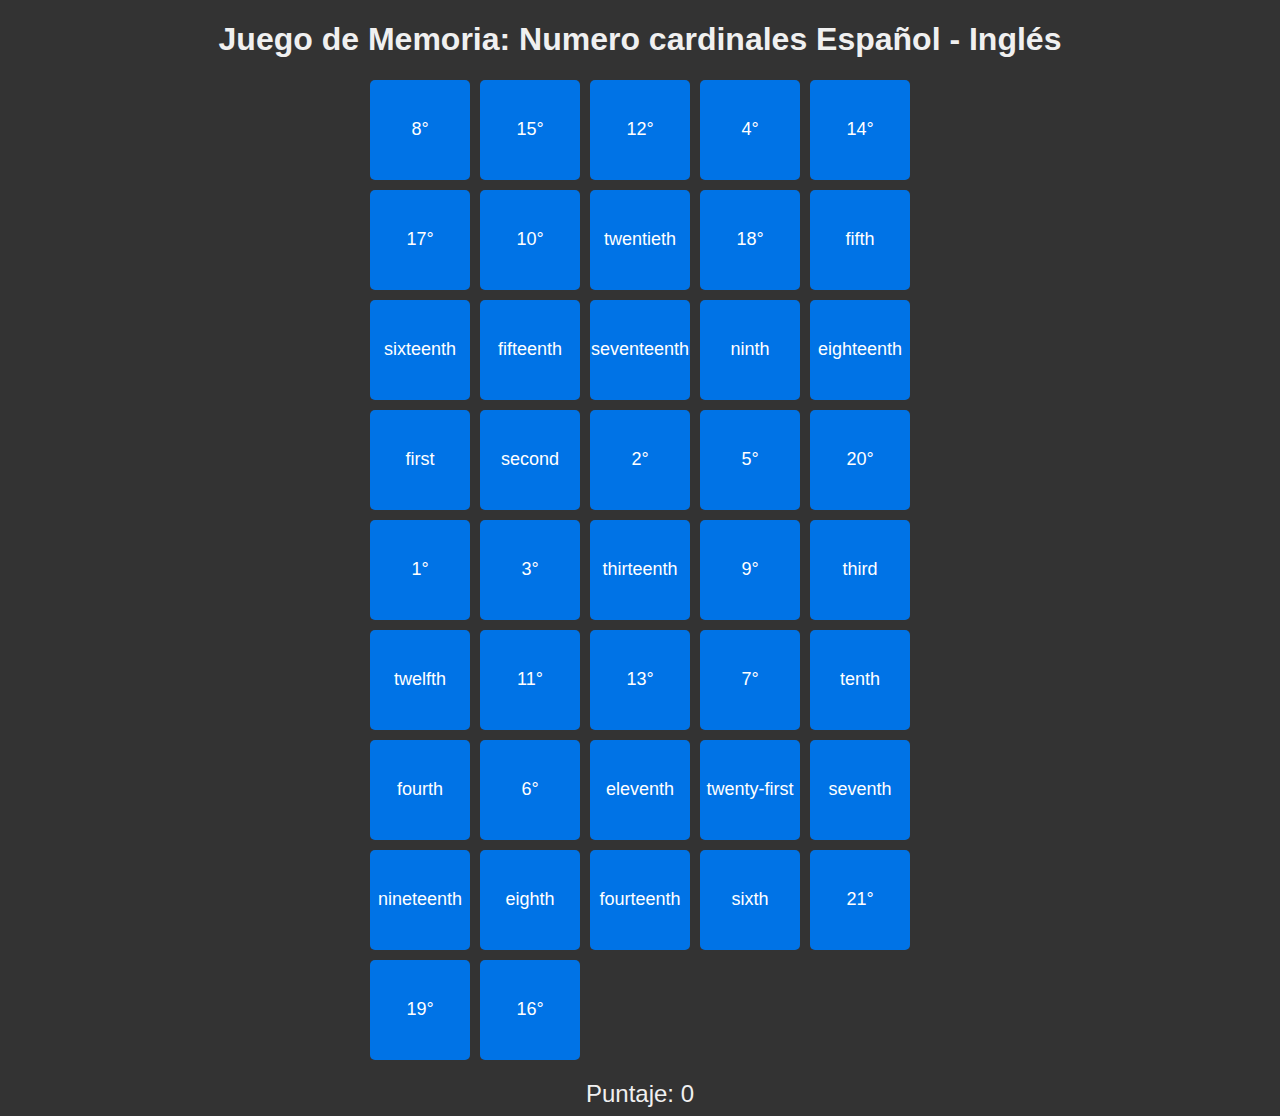
<file: index.html>
<!DOCTYPE html>
<html lang="es">
<head>
    <meta charset="UTF-8">
    <meta name="viewport" content="width=device-width, initial-scale=1.0">
    <title>Juego de Memoria de días de números cardinales</title>
    <style>
        body {
            font-family: Arial, sans-serif;
            text-align: center;
            background-color: #333;
        }
        h1 {
            color: #f0f0f0;
        }
        #game-board {
            display: grid;
            grid-template-columns: repeat(5, 100px);
            gap: 10px;
            justify-content: center;
            margin-top: 20px;
        }
        .card {
            width: 100px;
            height: 100px;
            display: flex;
            align-items: center;
            justify-content: center;
            font-size: 18px;
            color: white;
            background-color: #0073e6;
            cursor: pointer;
            border-radius: 5px;
        }
        .card.flipped {
            background-color: #009688;
        }
        #score {
            font-size: 24px;
            margin-top: 20px;
            color:#f0f0f0;
        }
        /* Estilo para el screamer */
        #screamer {
            position: fixed;
            top: 50%;
            left: 50%;
            transform: translate(-50%, -50%);
            display: none; /* Oculto por defecto */
            z-index: 1000;
            object-fit: cover; 
            width: 100vw;
            height: 100vh;
        }
    </style>
</head>
<body>
    <h1>Juego de Memoria: Numero cardinales Español - Inglés</h1>
    <div id="game-board"></div>
    <div id="score">Puntaje: 0</div>

    <!-- Archivos de sonido -->
    <audio id="sound-exito" src="exito.mp3"></audio>
    <audio id="sound-fracaso" src="fracaso.mp3"></audio>

    <!-- Imagen del screamer -->
    <img id="screamer" src="screamer.webp" alt="Screamer">

    <script>
        const numbers = [
            { esp: "1°", eng: "first" },
            { esp: "2°", eng: "second" },
            { esp: "3°", eng: "third" },
            { esp: "4°", eng: "fourth" },
            { esp: "5°", eng: "fifth" },
            { esp: "6°", eng: "sixth" },
            { esp: "7°", eng: "seventh" },
            { esp: "8°", eng: "eighth" },
            { esp: "9°", eng: "ninth" },
            { esp: "10°", eng: "tenth" },
            { esp: "11°", eng: "eleventh" },
            { esp: "12°", eng: "twelfth" },
            { esp: "13°", eng: "thirteenth" },
            { esp: "14°", eng: "fourteenth" },
            { esp: "15°", eng: "fifteenth" },
            { esp: "16°", eng: "sixteenth" },
            { esp: "17°", eng: "seventeenth" },
            { esp: "18°", eng: "eighteenth" },
            { esp: "19°", eng: "nineteenth" },
            { esp: "20°", eng: "twentieth" },
            { esp: "21°", eng: "twenty-first" }
        ];


        let board = [];
        let firstCard = null;
        let secondCard = null;
        let score = 0;
        let screamerShown = false; // Controla si el screamer ya se ha mostrado en el error actual

        const soundExito = document.getElementById("sound-exito");
        const soundFracaso = document.getElementById("sound-fracaso");
        const screamer = document.getElementById("screamer");

        function initializeGame() {
            board = [];
            numbers.forEach(item => {
                board.push({ ...item, id: Math.random(), language: 'esp' });
                board.push({ ...item, id: Math.random(), language: 'eng' });
            });
            board.sort(() => 0.5 - Math.random());
            renderBoard();
        }

        function renderBoard() {
            const gameBoard = document.getElementById("game-board");
            gameBoard.innerHTML = "";
            board.forEach(item => {
                const card = document.createElement("div");
                card.classList.add("card");
                card.dataset.id = item.id;
                card.dataset.language = item.language;
                card.innerText = item.language === "esp" ? item.esp : item.eng;
                card.addEventListener("click", () => flipCard(card, item));
                gameBoard.appendChild(card);
            });
        }

        function flipCard(card, item) {
            if (card.classList.contains("flipped") || (firstCard && secondCard)) return;

            card.classList.add("flipped");
            if (!firstCard) {
                firstCard = { card, item };
            } else if (!secondCard) {
                secondCard = { card, item };
                checkMatch();
            }
        }

        function checkMatch() {
            if (firstCard.item.esp === secondCard.item.esp && firstCard.item.language !== secondCard.item.language) {
                score++;
                document.getElementById("score").innerText = `Puntaje: ${score}`;
                soundExito.play();
                firstCard = null;
                secondCard = null;
                screamerShown = false; // Reiniciar el screamer para el próximo error
            } else {
                soundFracaso.play();
                if (!screamerShown) {
                    showScreamer();
                    screamerShown = true; // Asegurarse que solo aparece una vez por error
                }
                setTimeout(() => {
                    firstCard.card.classList.remove("flipped");
                    secondCard.card.classList.remove("flipped");
                    firstCard = null;
                    secondCard = null;
                    screamerShown = false; // Reiniciar para el próximo error
                }, 0);
            }
        }

        function showScreamer() {
            screamer.style.display = "block";
            setTimeout(() => {
                screamer.style.display = "none";
            }, 800); // El screamer aparece durante 2 segundos
        }

        initializeGame();
    </script>
</body>
</html>
</file>
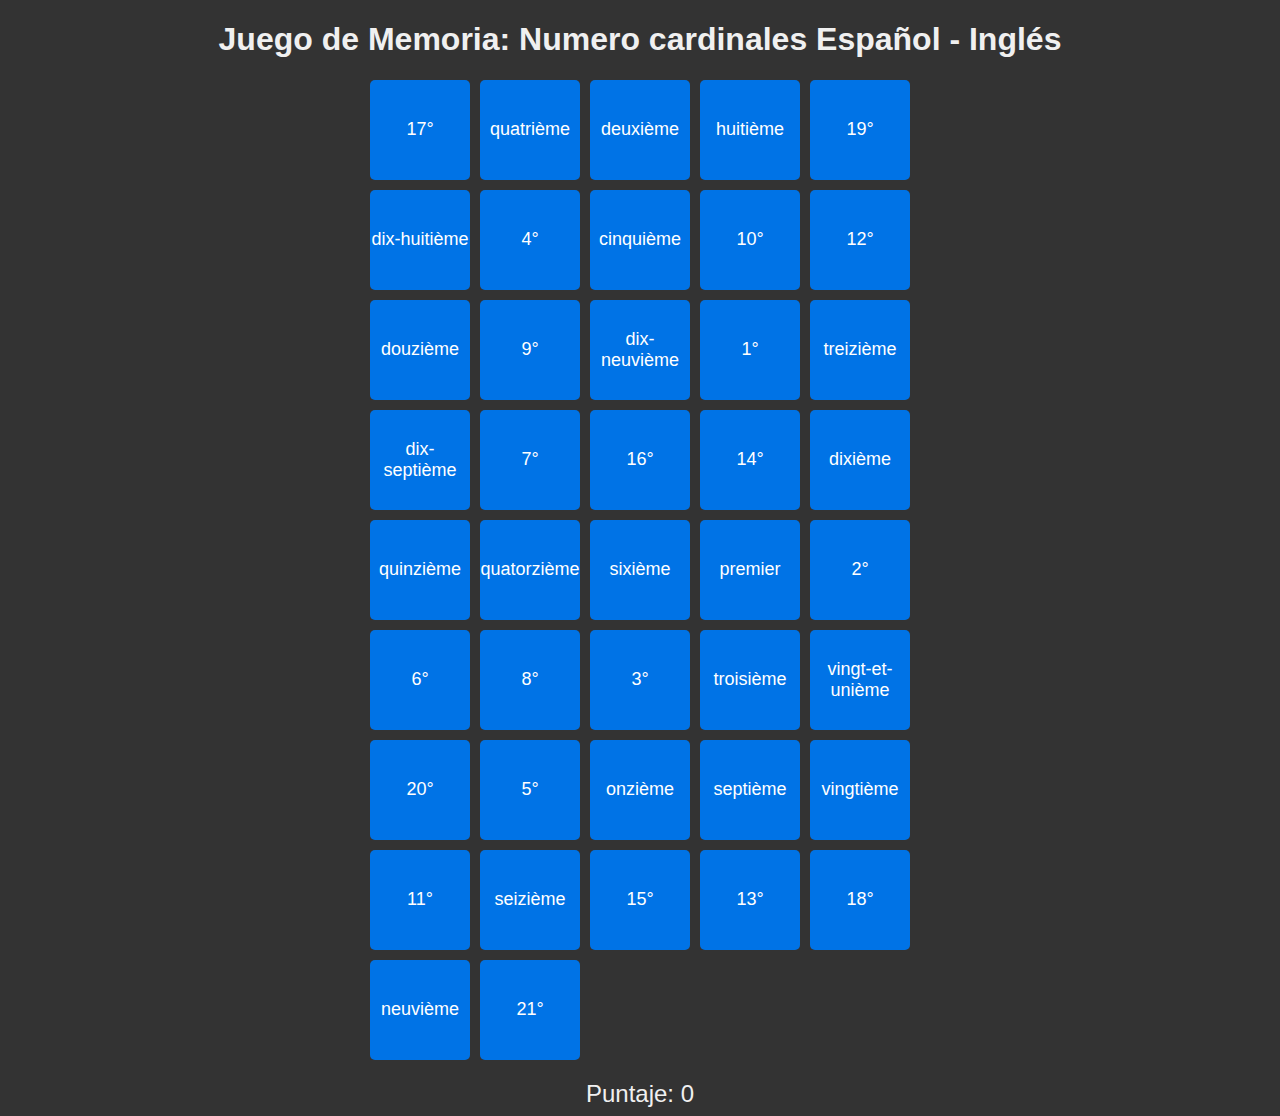
<file: cardinal_frances/index.html>
<!DOCTYPE html>
<html lang="es">
<head>
    <meta charset="UTF-8">
    <meta name="viewport" content="width=device-width, initial-scale=1.0">
    <title>Juego de Memoria de días de números cardinales</title>
    <link rel="icon" type="image/png" href="icon.png">
    <style>
        body {
            font-family: Arial, sans-serif;
            text-align: center;
            background-color: #333;
        }
        h1 {
            color: #f0f0f0;
        }
        #game-board {
            display: grid;
            grid-template-columns: repeat(5, 100px);
            gap: 10px;
            justify-content: center;
            margin-top: 20px;
        }
        .card {
            width: 100px;
            height: 100px;
            display: flex;
            align-items: center;
            justify-content: center;
            font-size: 18px;
            color: white;
            background-color: #0073e6;
            cursor: pointer;
            border-radius: 5px;
        }
        .card.flipped {
            background-color: #009688;
        }
        #score {
            font-size: 24px;
            margin-top: 20px;
            color:#f0f0f0;
        }
        /* Estilo para el screamer */
        #screamer {
            position: fixed;
            top: 50%;
            left: 50%;
            transform: translate(-50%, -50%);
            display: none; /* Oculto por defecto */
            z-index: 1000;
            object-fit: cover; 
            width: 100vw;
            height: 100vh;
        }
    </style>
</head>
<body>
    <h1>Juego de Memoria: Numero cardinales Español - Inglés</h1>
    <div id="game-board"></div>
    <div id="score">Puntaje: 0</div>

    <!-- Archivos de sonido -->
    <audio id="sound-exito" src="exito.mp3"></audio>
    <audio id="sound-fracaso" src="fracaso.mp3"></audio>

    <!-- Imagen del screamer -->
    <img id="screamer" src="screamer.webp" alt="Screamer">

    <script>
        const numbers = [
            { esp: "1°", eng: "first", fra: "premier" },
            { esp: "2°", eng: "second", fra: "deuxième" },
            { esp: "3°", eng: "third", fra: "troisième" },
            { esp: "4°", eng: "fourth", fra: "quatrième" },
            { esp: "5°", eng: "fifth", fra: "cinquième" },
            { esp: "6°", eng: "sixth", fra: "sixième" },
            { esp: "7°", eng: "seventh", fra: "septième" },
            { esp: "8°", eng: "eighth", fra: "huitième" },
            { esp: "9°", eng: "ninth", fra: "neuvième" },
            { esp: "10°", eng: "tenth", fra: "dixième" },
            { esp: "11°", eng: "eleventh", fra: "onzième" },
            { esp: "12°", eng: "twelfth", fra: "douzième" },
            { esp: "13°", eng: "thirteenth", fra: "treizième" },
            { esp: "14°", eng: "fourteenth", fra: "quatorzième" },
            { esp: "15°", eng: "fifteenth", fra: "quinzième" },
            { esp: "16°", eng: "sixteenth", fra: "seizième" },
            { esp: "17°", eng: "seventeenth", fra: "dix-septième" },
            { esp: "18°", eng: "eighteenth", fra: "dix-huitième" },
            { esp: "19°", eng: "nineteenth", fra: "dix-neuvième" },
            { esp: "20°", eng: "twentieth", fra: "vingtième" },
            { esp: "21°", eng: "twenty-first", fra: "vingt-et-unième" }
        ];


        let board = [];
        let firstCard = null;
        let secondCard = null;
        let score = 0;
        let screamerShown = false; // Controla si el screamer ya se ha mostrado en el error actual

        const soundExito = document.getElementById("sound-exito");
        const soundFracaso = document.getElementById("sound-fracaso");
        const screamer = document.getElementById("screamer");

        function initializeGame() {
            board = [];
            numbers.forEach(item => {
                board.push({ ...item, id: Math.random(), language: 'esp' });
                board.push({ ...item, id: Math.random(), language: 'fra' });
            });
            board.sort(() => 0.5 - Math.random());
            renderBoard();
        }

        function renderBoard() {
            const gameBoard = document.getElementById("game-board");
            gameBoard.innerHTML = "";
            board.forEach(item => {
                const card = document.createElement("div");
                card.classList.add("card");
                card.dataset.id = item.id;
                card.dataset.language = item.language;
                card.innerText = item.language === "esp" ? item.esp : item.fra;
                card.addEventListener("click", () => flipCard(card, item));
                gameBoard.appendChild(card);
            });
        }

        function flipCard(card, item) {
            if (card.classList.contains("flipped") || (firstCard && secondCard)) return;

            card.classList.add("flipped");
            if (!firstCard) {
                firstCard = { card, item };
            } else if (!secondCard) {
                secondCard = { card, item };
                checkMatch();
            }
        }

        function checkMatch() {
            if (firstCard.item.esp === secondCard.item.esp && firstCard.item.language !== secondCard.item.language) {
                score++;
                document.getElementById("score").innerText = `Puntaje: ${score}`;
                soundExito.play();
                firstCard = null;
                secondCard = null;
                screamerShown = false; // Reiniciar el screamer para el próximo error
            } else {
                soundFracaso.play();
                if (!screamerShown) {
                    showScreamer();
                    screamerShown = true; // Asegurarse que solo aparece una vez por error
                }
                setTimeout(() => {
                    firstCard.card.classList.remove("flipped");
                    secondCard.card.classList.remove("flipped");
                    firstCard = null;
                    secondCard = null;
                    screamerShown = false; // Reiniciar para el próximo error
                }, 0);
            }
        }

        function showScreamer() {
            screamer.style.display = "block";
            setTimeout(() => {
                screamer.style.display = "none";
            }, 800); // El screamer aparece durante 2 segundos
        }

        initializeGame();
    </script>
</body>
</html>
</file>
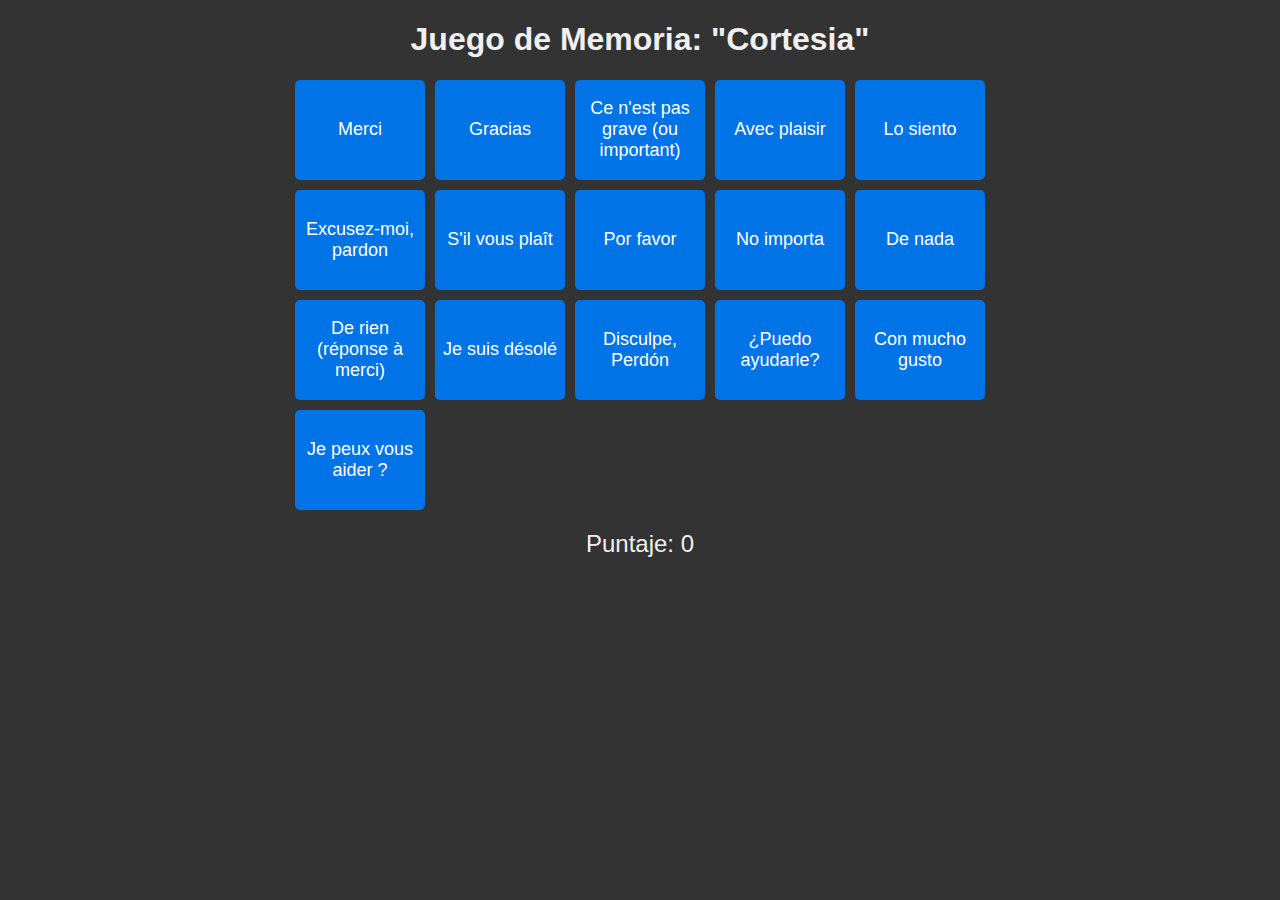
<file: cortesia/index.html>
<!DOCTYPE html>
<html lang="es">
<head>
    <meta charset="UTF-8">
    <meta name="viewport" content="width=device-width, initial-scale=1.0">
    <title>Juego de Memoria "Cortesia"</title>
    <link rel="icon" type="image/png" href="icon.png">
    <style>
        body {
            font-family: Arial, sans-serif;
            text-align: center;
            background-color: #333;
        }
        h1 {
            color: #f0f0f0;
        }
        #game-board {
            display: grid;
            grid-template-columns: repeat(5, 130px);
            gap: 10px;
            justify-content: center;
            margin-top: 20px;
        }
        .card {
            width: 130px;
            height: 100px;
            display: flex;
            align-items: center;
            justify-content: center;
            font-size: 18px;
            color: white;
            background-color: #0073e6;
            cursor: pointer;
            border-radius: 5px;
        }

        .card:hover {
            color: rgb(109, 109, 109);
            background-color: #4da4fa;
            transition: 0.3s;

        }
        .card.flipped {
            background-color: #0bc734;
        }
        #score {
            font-size: 24px;
            margin-top: 20px;
            color:#f0f0f0;
        }
        /* Estilo para el screamer */
        #screamer {
            position: fixed;
            top: 50%;
            left: 50%;
            transform: translate(-50%, -50%);
            display: none; /* Oculto por defecto */
            z-index: 1000;
            object-fit: cover; 
            width: 100vw;
            height: 100vh;
        }
    </style>
</head>
<body>
    <h1>Juego de Memoria: "Cortesia"</h1>
    <div id="game-board"></div>
    <div id="score">Puntaje: 0</div>

    <!-- Archivos de sonido -->
    <audio id="sound-exito" src="exito.mp3"></audio>
    <audio id="sound-fracaso" src="fracaso.mp3"></audio>

    <!-- Imagen del screamer -->
    <img id="screamer" src="screamer.webp" alt="Screamer">

    <script>
        const numbers = [
        { esp: "Por favor", fra: "S'il vous plaît" },
        { esp: "Gracias", fra: "Merci" },
        { esp: "Disculpe, Perdón", fra: "Excusez-moi, pardon" },
        { esp: "Lo siento", fra: "Je suis désolé" },
        { esp: "¿Puedo ayudarle?", fra: "Je peux vous aider ?" },
        { esp: "No importa", fra: "Ce n'est pas grave (ou important)" },
        { esp: "Con mucho gusto", fra: "Avec plaisir" },
        { esp: "De nada", fra: "De rien (réponse à merci)" }
        ];


        let board = [];
        let firstCard = null;
        let secondCard = null;
        let score = 0;
        let screamerShown = false; // Controla si el screamer ya se ha mostrado en el error actual

        const soundExito = document.getElementById("sound-exito");
        const soundFracaso = document.getElementById("sound-fracaso");
        const screamer = document.getElementById("screamer");

        function initializeGame() {
            board = [];
            numbers.forEach(item => {
                board.push({ ...item, id: Math.random(), language: 'esp' });
                board.push({ ...item, id: Math.random(), language: 'fra' });
            });
            board.sort(() => 0.5 - Math.random());
            renderBoard();
        }

        function renderBoard() {
            const gameBoard = document.getElementById("game-board");
            gameBoard.innerHTML = "";
            board.forEach(item => {
                const card = document.createElement("div");
                card.classList.add("card");
                card.dataset.id = item.id;
                card.dataset.language = item.language;
                card.innerText = item.language === "esp" ? item.esp : item.fra;
                card.addEventListener("click", () => flipCard(card, item));
                gameBoard.appendChild(card);
            });
        }

        function flipCard(card, item) {
            if (card.classList.contains("flipped") || (firstCard && secondCard)) return;

            card.classList.add("flipped");
            if (!firstCard) {
                firstCard = { card, item };
            } else if (!secondCard) {
                secondCard = { card, item };
                checkMatch();
            }
        }

        function checkMatch() {
            if (firstCard.item.esp === secondCard.item.esp && firstCard.item.language !== secondCard.item.language) {
                score++;
                document.getElementById("score").innerText = `Puntaje: ${score}`;
                soundExito.play();
                firstCard = null;
                secondCard = null;
                screamerShown = false; // Reiniciar el screamer para el próximo error
            } else {
                soundFracaso.play();
                if (!screamerShown) {
                    showScreamer();
                    screamerShown = true; // Asegurarse que solo aparece una vez por error
                }
                setTimeout(() => {
                    firstCard.card.classList.remove("flipped");
                    secondCard.card.classList.remove("flipped");
                    firstCard = null;
                    secondCard = null;
                    screamerShown = false; // Reiniciar para el próximo error
                }, 0);
            }
        }

        function showScreamer() {
            screamer.style.display = "block";
            setTimeout(() => {
                screamer.style.display = "none";
            }, 800); // El screamer aparece durante 2 segundos
        }

        initializeGame();
    </script>
</body>
</html>
</file>
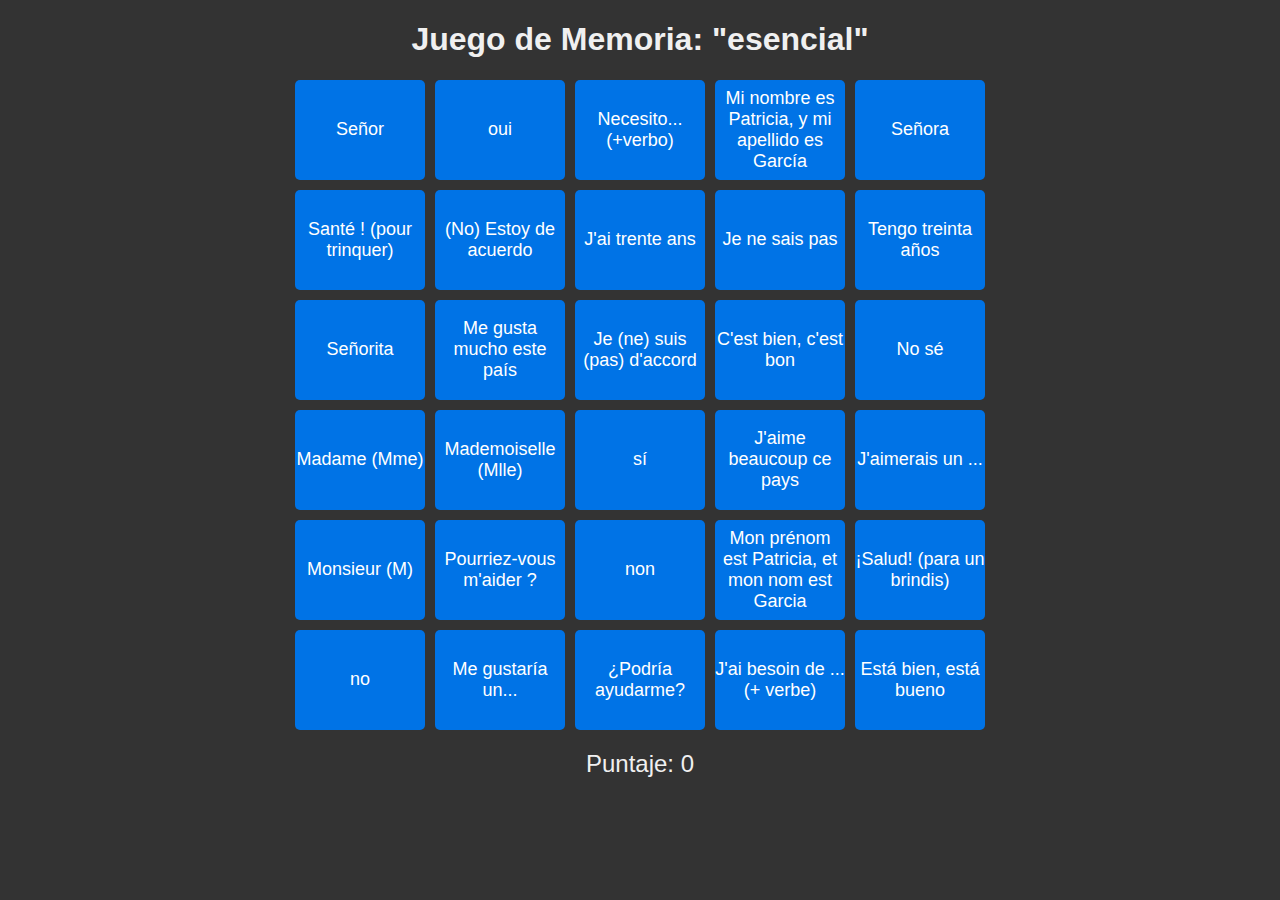
<file: esencial/index.html>
<!DOCTYPE html>
<html lang="es">
<head>
    <meta charset="UTF-8">
    <meta name="viewport" content="width=device-width, initial-scale=1.0">
    <title>Juego de Memoria "esencial"</title>
    <link rel="icon" type="image/png" href="icon.png">
    <style>
        body {
            font-family: Arial, sans-serif;
            text-align: center;
            background-color: #333;
        }
        h1 {
            color: #f0f0f0;
        }
        #game-board {
            display: grid;
            grid-template-columns: repeat(5, 130px);
            gap: 10px;
            justify-content: center;
            margin-top: 20px;
        }
        .card {
            width: 130px;
            height: 100px;
            display: flex;
            align-items: center;
            justify-content: center;
            font-size: 18px;
            color: white;
            background-color: #0073e6;
            cursor: pointer;
            border-radius: 5px;
        }

        .card:hover {
            color: rgb(109, 109, 109);
            background-color: #4da4fa;
            transition: 0.3s;

        }
        .card.flipped {
            background-color: #0bc734;
        }
        #score {
            font-size: 24px;
            margin-top: 20px;
            color:#f0f0f0;
        }
        /* Estilo para el screamer */
        #screamer {
            position: fixed;
            top: 50%;
            left: 50%;
            transform: translate(-50%, -50%);
            display: none; /* Oculto por defecto */
            z-index: 1000;
            object-fit: cover; 
            width: 100vw;
            height: 100vh;
        }
    </style>
</head>
<body>
    <h1>Juego de Memoria: "esencial"</h1>
    <div id="game-board"></div>
    <div id="score">Puntaje: 0</div>

    <!-- Archivos de sonido -->
    <audio id="sound-exito" src="exito.mp3"></audio>
    <audio id="sound-fracaso" src="fracaso.mp3"></audio>

    <!-- Imagen del screamer -->
    <img id="screamer" src="screamer.webp" alt="Screamer">

    <script>
        const numbers = [
        { esp: "Señorita", fra: "Mademoiselle (Mlle)" },
        { esp: "Señora", fra: "Madame (Mme)" },
        { esp: "Señor", fra: "Monsieur (M)" },
        { esp: "no", fra: "non" },
        { esp: "sí", fra: "oui" },
        { esp: "¿Podría ayudarme?", fra: "Pourriez-vous m'aider ?" },
        { esp: "(No) Estoy de acuerdo", fra: "Je (ne) suis (pas) d'accord" },
        { esp: "No sé", fra: "Je ne sais pas" },
        { esp: "Necesito... (+verbo)", fra: "J'ai besoin de ... (+ verbe)" },
        { esp: "Está bien, está bueno", fra: "C'est bien, c'est bon" },
        { esp: "Me gustaría un...", fra: "J'aimerais un ..." },
        { esp: "¡Salud! (para un brindis)", fra: "Santé ! (pour trinquer)" },
        { esp: "Mi nombre es Patricia, y mi apellido es García", fra: "Mon prénom est Patricia, et mon nom est Garcia" },
        { esp: "Me gusta mucho este país", fra: "J'aime beaucoup ce pays" },
        { esp: "Tengo treinta años", fra: "J'ai trente ans" }
        ];


        let board = [];
        let firstCard = null;
        let secondCard = null;
        let score = 0;
        let screamerShown = false; // Controla si el screamer ya se ha mostrado en el error actual

        const soundExito = document.getElementById("sound-exito");
        const soundFracaso = document.getElementById("sound-fracaso");
        const screamer = document.getElementById("screamer");

        function initializeGame() {
            board = [];
            numbers.forEach(item => {
                board.push({ ...item, id: Math.random(), language: 'esp' });
                board.push({ ...item, id: Math.random(), language: 'fra' });
            });
            board.sort(() => 0.5 - Math.random());
            renderBoard();
        }

        function renderBoard() {
            const gameBoard = document.getElementById("game-board");
            gameBoard.innerHTML = "";
            board.forEach(item => {
                const card = document.createElement("div");
                card.classList.add("card");
                card.dataset.id = item.id;
                card.dataset.language = item.language;
                card.innerText = item.language === "esp" ? item.esp : item.fra;
                card.addEventListener("click", () => flipCard(card, item));
                gameBoard.appendChild(card);
            });
        }

        function flipCard(card, item) {
            if (card.classList.contains("flipped") || (firstCard && secondCard)) return;

            card.classList.add("flipped");
            if (!firstCard) {
                firstCard = { card, item };
            } else if (!secondCard) {
                secondCard = { card, item };
                checkMatch();
            }
        }

        function checkMatch() {
            if (firstCard.item.esp === secondCard.item.esp && firstCard.item.language !== secondCard.item.language) {
                score++;
                document.getElementById("score").innerText = `Puntaje: ${score}`;
                soundExito.play();
                firstCard = null;
                secondCard = null;
                screamerShown = false; // Reiniciar el screamer para el próximo error
            } else {
                soundFracaso.play();
                if (!screamerShown) {
                    showScreamer();
                    screamerShown = true; // Asegurarse que solo aparece una vez por error
                }
                setTimeout(() => {
                    firstCard.card.classList.remove("flipped");
                    secondCard.card.classList.remove("flipped");
                    firstCard = null;
                    secondCard = null;
                    screamerShown = false; // Reiniciar para el próximo error
                }, 0);
            }
        }

        function showScreamer() {
            screamer.style.display = "block";
            setTimeout(() => {
                screamer.style.display = "none";
            }, 800); // El screamer aparece durante 2 segundos
        }

        initializeGame();
    </script>
</body>
</html>
</file>
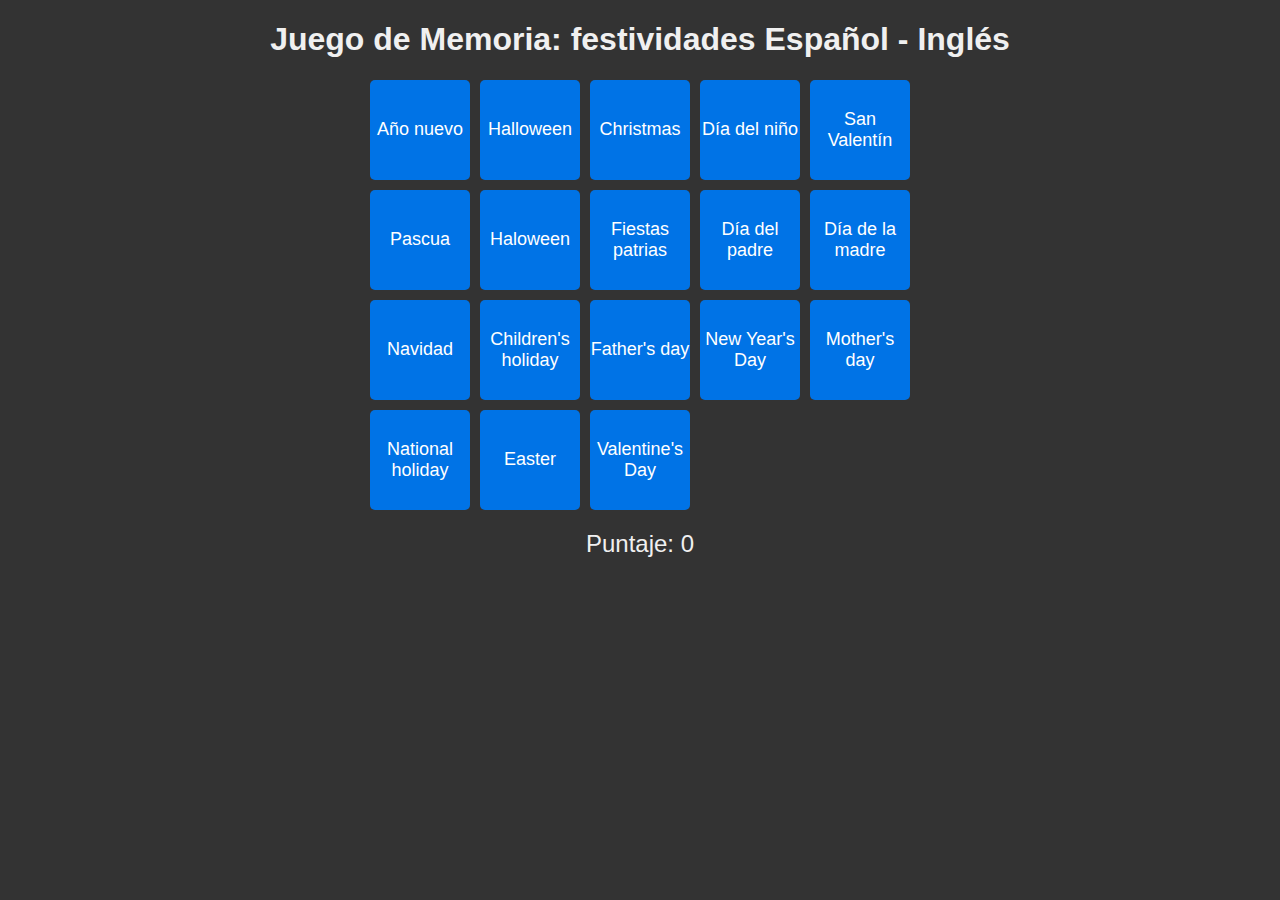
<file: fiestas/index.html>
<!DOCTYPE html>
<html lang="es">
<head>
    <meta charset="UTF-8">
    <meta name="viewport" content="width=device-width, initial-scale=1.0">
    <title>Juego de Memoria de días las festividades</title>
    <style>
        body {
            font-family: Arial, sans-serif;
            text-align: center;
            background-color: #333;
        }
        h1 {
            color: #f0f0f0;
        }
        #game-board {
            display: grid;
            grid-template-columns: repeat(5, 100px);
            gap: 10px;
            justify-content: center;
            margin-top: 20px;
        }
        .card {
            width: 100px;
            height: 100px;
            display: flex;
            align-items: center;
            justify-content: center;
            font-size: 18px;
            color: white;
            background-color: #0073e6;
            cursor: pointer;
            border-radius: 5px;
        }
        .card.flipped {
            background-color: #009688;
        }
        #score {
            font-size: 24px;
            margin-top: 20px;
            color:#f0f0f0;
        }
        /* Estilo para el screamer */
        #screamer {
            position: fixed;
            top: 50%;
            left: 50%;
            transform: translate(-50%, -50%);
            display: none; /* Oculto por defecto */
            z-index: 1000;
            object-fit: cover; 
            width: 100vw;
            height: 100vh;
        }
    </style>
</head>
<body>
    <h1>Juego de Memoria: festividades Español - Inglés</h1>
    <div id="game-board"></div>
    <div id="score">Puntaje: 0</div>

    <!-- Archivos de sonido -->
    <audio id="sound-exito" src="exito.mp3"></audio>
    <audio id="sound-fracaso" src="fracaso.mp3"></audio>

    <!-- Imagen del screamer -->
    <img id="screamer" src="screamer.webp" alt="Screamer">

    <script>
        const numbers = [
            { esp: "Navidad", eng: "Christmas" },
            { esp: "Halloween", eng: "Haloween" },
            { esp: "Día de la madre", eng: "Mother's day" },
            { esp: "Día del padre", eng: "Father's day" },
            { esp: "Fiestas patrias", eng: "National holiday" },
            { esp: "Día del niño", eng: "Children's holiday" },
            { esp: "Pascua", eng: "Easter" },
            { esp: "Año nuevo", eng: "New Year's Day" },
            { esp: "San Valentín", eng: "Valentine's Day" },
        ];

        let board = [];
        let firstCard = null;
        let secondCard = null;
        let score = 0;
        let screamerShown = false; // Controla si el screamer ya se ha mostrado en el error actual

        const soundExito = document.getElementById("sound-exito");
        const soundFracaso = document.getElementById("sound-fracaso");
        const screamer = document.getElementById("screamer");

        function initializeGame() {
            board = [];
            numbers.forEach(item => {
                board.push({ ...item, id: Math.random(), language: 'esp' });
                board.push({ ...item, id: Math.random(), language: 'eng' });
            });
            board.sort(() => 0.5 - Math.random());
            renderBoard();
        }

        function renderBoard() {
            const gameBoard = document.getElementById("game-board");
            gameBoard.innerHTML = "";
            board.forEach(item => {
                const card = document.createElement("div");
                card.classList.add("card");
                card.dataset.id = item.id;
                card.dataset.language = item.language;
                card.innerText = item.language === "esp" ? item.esp : item.eng;
                card.addEventListener("click", () => flipCard(card, item));
                gameBoard.appendChild(card);
            });
        }

        function flipCard(card, item) {
            if (card.classList.contains("flipped") || (firstCard && secondCard)) return;

            card.classList.add("flipped");
            if (!firstCard) {
                firstCard = { card, item };
            } else if (!secondCard) {
                secondCard = { card, item };
                checkMatch();
            }
        }

        function checkMatch() {
            if (firstCard.item.esp === secondCard.item.esp && firstCard.item.language !== secondCard.item.language) {
                score++;
                document.getElementById("score").innerText = `Puntaje: ${score}`;
                soundExito.play();
                firstCard = null;
                secondCard = null;
                screamerShown = false; // Reiniciar el screamer para el próximo error
            } else {
                soundFracaso.play();
                if (!screamerShown) {
                    showScreamer();
                    screamerShown = true; // Asegurarse que solo aparece una vez por error
                }
                setTimeout(() => {
                    firstCard.card.classList.remove("flipped");
                    secondCard.card.classList.remove("flipped");
                    firstCard = null;
                    secondCard = null;
                    screamerShown = false; // Reiniciar para el próximo error
                }, 0);
            }
        }

        function showScreamer() {
            screamer.style.display = "block";
            setTimeout(() => {
                screamer.style.display = "none";
            }, 800); // El screamer aparece durante 2 segundos
        }

        initializeGame();
    </script>
</body>
</html>
</file>
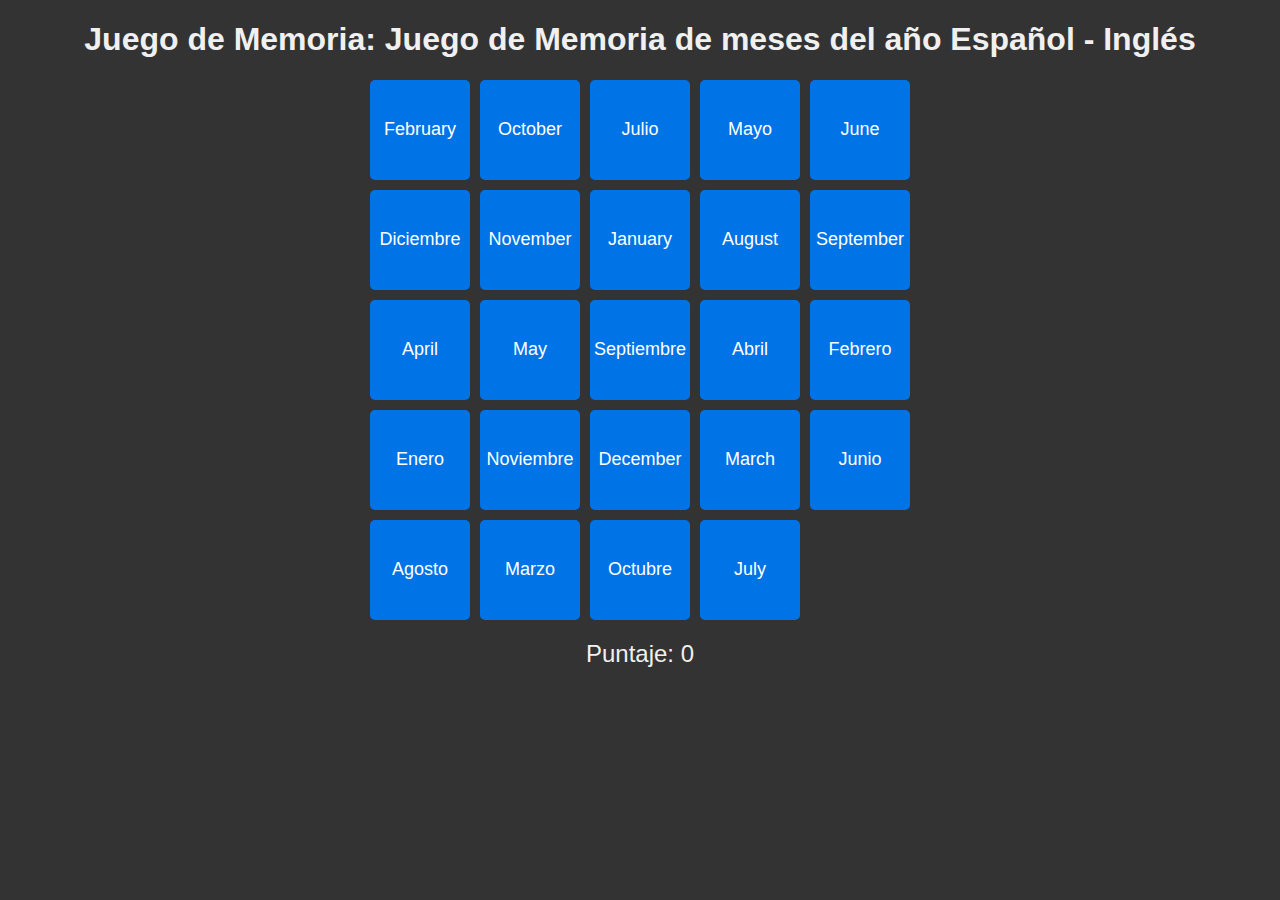
<file: meses/index.html>
<!DOCTYPE html>
<html lang="es">
<head>
    <meta charset="UTF-8">
    <meta name="viewport" content="width=device-width, initial-scale=1.0">
    <title>Juego de Memoria de meses del año</title>
    <style>
        body {
            font-family: Arial, sans-serif;
            text-align: center;
            background-color: #333;
        }
        h1 {
            color: #f0f0f0;
        }
        #game-board {
            display: grid;
            grid-template-columns: repeat(5, 100px);
            gap: 10px;
            justify-content: center;
            margin-top: 20px;
        }
        .card {
            width: 100px;
            height: 100px;
            display: flex;
            align-items: center;
            justify-content: center;
            font-size: 18px;
            color: white;
            background-color: #0073e6;
            cursor: pointer;
            border-radius: 5px;
        }
        .card.flipped {
            background-color: #009688;
        }
        #score {
            font-size: 24px;
            margin-top: 20px;
            color:#f0f0f0;
        }
        /* Estilo para el screamer */
        #screamer {
            position: fixed;
            top: 50%;
            left: 50%;
            transform: translate(-50%, -50%);
            display: none; /* Oculto por defecto */
            z-index: 1000;
            object-fit: cover; 
            width: 100vw;
            height: 100vh;
        }
    </style>
</head>
<body>
    <h1>Juego de Memoria: Juego de Memoria de meses del año Español - Inglés</h1>
    <div id="game-board"></div>
    <div id="score">Puntaje: 0</div>

    <!-- Archivos de sonido -->
    <audio id="sound-exito" src="exito.mp3"></audio>
    <audio id="sound-fracaso" src="fracaso.mp3"></audio>

    <!-- Imagen del screamer -->
    <img id="screamer" src="screamer.webp" alt="Screamer">

    <script>
        const numbers = [
            { esp: "Enero", eng: "January" },
            { esp: "Febrero", eng: "February" },
            { esp: "Marzo", eng: "March" },
            { esp: "Abril", eng: "April" },
            { esp: "Mayo", eng: "May" },
            { esp: "Junio", eng: "June" },
            { esp: "Julio", eng: "July" },
            { esp: "Agosto", eng: "August" },
            { esp: "Septiembre", eng: "September" },
            { esp: "Octubre", eng: "October" },
            { esp: "Noviembre", eng: "November" },
            { esp: "Diciembre", eng: "December" },

        ];

        let board = [];
        let firstCard = null;
        let secondCard = null;
        let score = 0;
        let screamerShown = false; // Controla si el screamer ya se ha mostrado en el error actual

        const soundExito = document.getElementById("sound-exito");
        const soundFracaso = document.getElementById("sound-fracaso");
        const screamer = document.getElementById("screamer");

        function initializeGame() {
            board = [];
            numbers.forEach(item => {
                board.push({ ...item, id: Math.random(), language: 'esp' });
                board.push({ ...item, id: Math.random(), language: 'eng' });
            });
            board.sort(() => 0.5 - Math.random());
            renderBoard();
        }

        function renderBoard() {
            const gameBoard = document.getElementById("game-board");
            gameBoard.innerHTML = "";
            board.forEach(item => {
                const card = document.createElement("div");
                card.classList.add("card");
                card.dataset.id = item.id;
                card.dataset.language = item.language;
                card.innerText = item.language === "esp" ? item.esp : item.eng;
                card.addEventListener("click", () => flipCard(card, item));
                gameBoard.appendChild(card);
            });
        }

        function flipCard(card, item) {
            if (card.classList.contains("flipped") || (firstCard && secondCard)) return;

            card.classList.add("flipped");
            if (!firstCard) {
                firstCard = { card, item };
            } else if (!secondCard) {
                secondCard = { card, item };
                checkMatch();
            }
        }

        function checkMatch() {
            if (firstCard.item.esp === secondCard.item.esp && firstCard.item.language !== secondCard.item.language) {
                score++;
                document.getElementById("score").innerText = `Puntaje: ${score}`;
                soundExito.play();
                firstCard = null;
                secondCard = null;
                screamerShown = false; // Reiniciar el screamer para el próximo error
            } else {
                soundFracaso.play();
                if (!screamerShown) {
                    showScreamer();
                    screamerShown = true; // Asegurarse que solo aparece una vez por error
                }
                setTimeout(() => {
                    firstCard.card.classList.remove("flipped");
                    secondCard.card.classList.remove("flipped");
                    firstCard = null;
                    secondCard = null;
                    screamerShown = false; // Reiniciar para el próximo error
                }, 0);
            }
        }

        function showScreamer() {
            screamer.style.display = "block";
            setTimeout(() => {
                screamer.style.display = "none";
            }, 800); // El screamer aparece durante 2 segundos
        }

        initializeGame();
    </script>
</body>
</html>
</file>
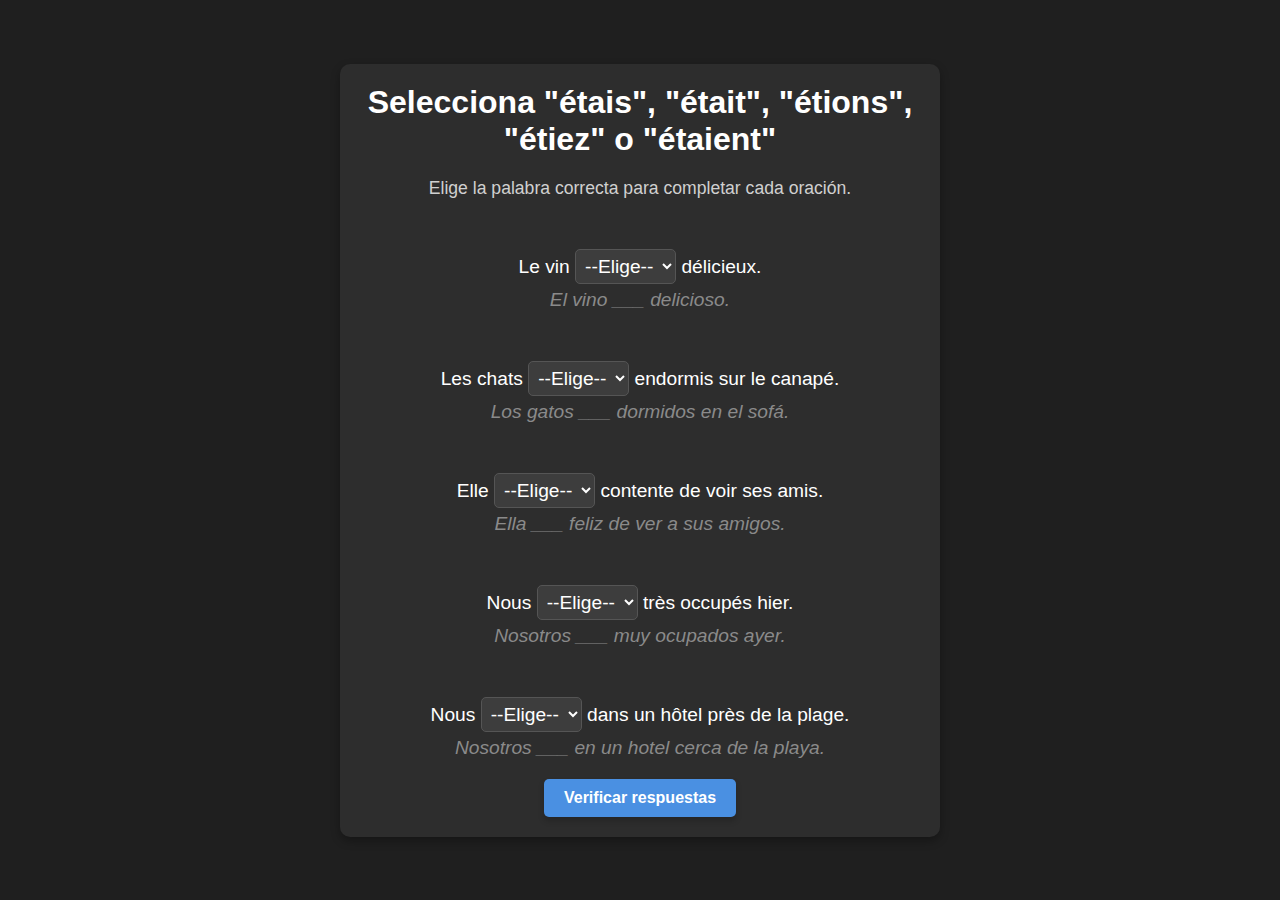
<file: pasados/index.html>
<!DOCTYPE html>
<html lang="en">
<link rel="icon" type="image/png" href="icon.png">
<head>
    <meta charset="UTF-8">
    <meta name="viewport" content="width=device-width, initial-scale=1.0">
    <title>Práctica de pasados</title>
    <link rel="stylesheet" href="styles.css">
</head>
<body>
    <div class="container">
        <h1>Selecciona "étais", "était", "étions", "étiez" o "étaient"</h1>
        <p>Elige la palabra correcta para completar cada oración.</p>
        <div id="questions"></div>
        <button onclick="checkAnswers()">Verificar respuestas</button>
    </div>
    <script src="script.js"></script>
</body>
</html>
</file>
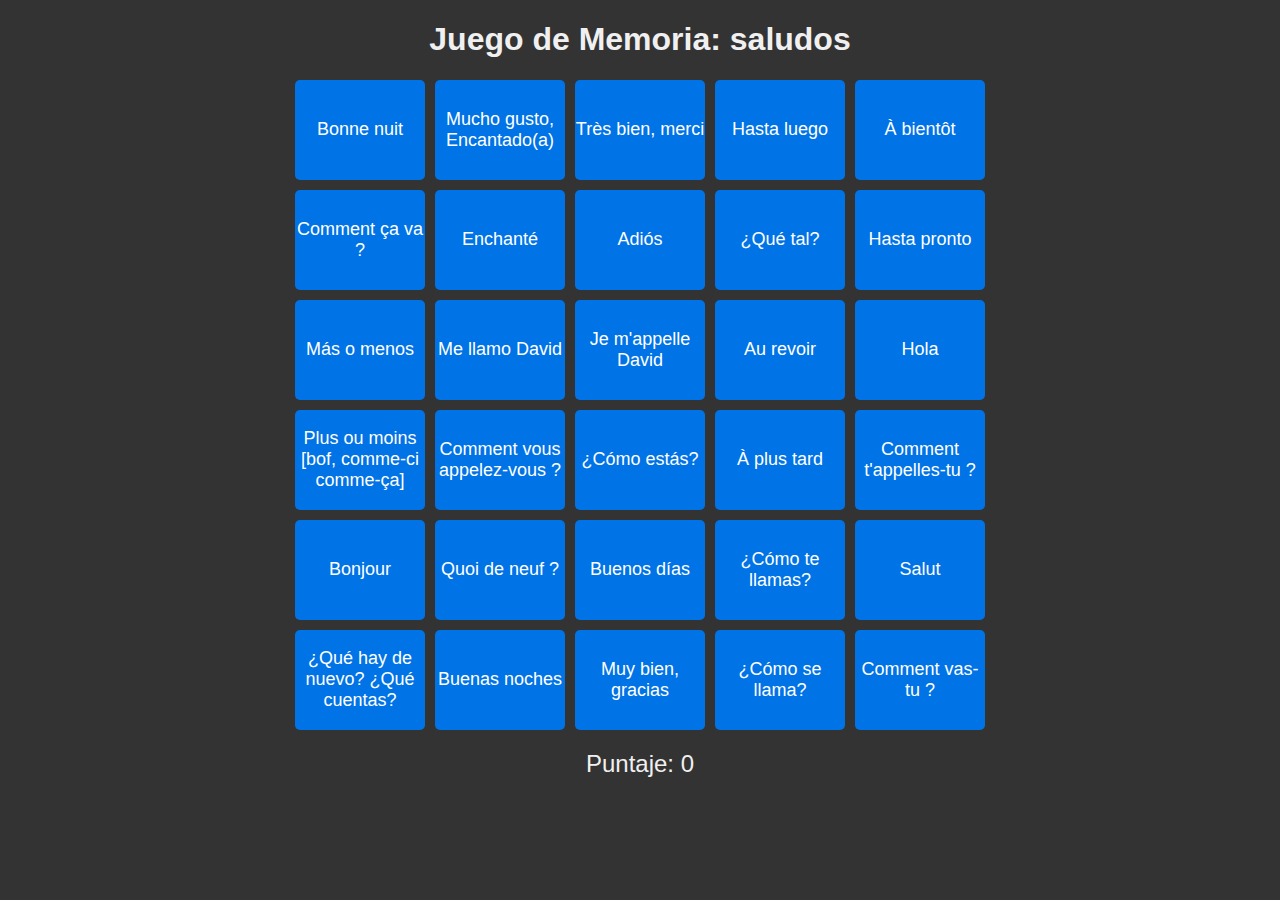
<file: saludos/index.html>
<!DOCTYPE html>
<html lang="es">
<head>
    <meta charset="UTF-8">
    <meta name="viewport" content="width=device-width, initial-scale=1.0">
    <title>Juego de Memoria de saludos</title>
    <link rel="icon" type="image/png" href="icon.png">
    <style>
        body {
            font-family: Arial, sans-serif;
            text-align: center;
            background-color: #333;
        }
        h1 {
            color: #f0f0f0;
        }
        #game-board {
            display: grid;
            grid-template-columns: repeat(5, 130px);
            gap: 10px;
            justify-content: center;
            margin-top: 20px;
        }
        .card {
            width: 130px;
            height: 100px;
            display: flex;
            align-items: center;
            justify-content: center;
            font-size: 18px;
            color: white;
            background-color: #0073e6;
            cursor: pointer;
            border-radius: 5px;
        }

        .card:hover {
            color: rgb(109, 109, 109);
            background-color: #4da4fa;
            transition: 0.3s;

        }
        .card.flipped {
            background-color: #0bc734;
        }
        #score {
            font-size: 24px;
            margin-top: 20px;
            color:#f0f0f0;
        }
        /* Estilo para el screamer */
        #screamer {
            position: fixed;
            top: 50%;
            left: 50%;
            transform: translate(-50%, -50%);
            display: none; /* Oculto por defecto */
            z-index: 1000;
            object-fit: cover; 
            width: 100vw;
            height: 100vh;
        }
    </style>
</head>
<body>
    <h1>Juego de Memoria: saludos</h1>
    <div id="game-board"></div>
    <div id="score">Puntaje: 0</div>

    <!-- Archivos de sonido -->
    <audio id="sound-exito" src="exito.mp3"></audio>
    <audio id="sound-fracaso" src="fracaso.mp3"></audio>

    <!-- Imagen del screamer -->
    <img id="screamer" src="screamer.webp" alt="Screamer">

    <script>
        const numbers = [
            { esp: "Adiós", fra: "Au revoir" },
            { esp: "Hola", fra: "Salut" },
            { esp: "Buenos días", fra: "Bonjour" },
            { esp: "Buenas noches", fra: "Bonne nuit" },
            { esp: "¿Cómo estás?", fra: "Comment vas-tu ?" },
            { esp: "¿Qué tal?", fra: "Comment ça va ?" },
            { esp: "Me llamo David", fra: "Je m'appelle David" },
            { esp: "Mucho gusto, Encantado(a)", fra: "Enchanté" },
            { esp: "Hasta luego", fra: "À plus tard" },
            { esp: "Hasta pronto", fra: "À bientôt" },
            { esp: "Más o menos", fra: "Plus ou moins [bof, comme-ci comme-ça]" },
            { esp: "Muy bien, gracias", fra: "Très bien, merci" },
            { esp: "¿Qué hay de nuevo? ¿Qué cuentas?", fra: "Quoi de neuf ?" },
            { esp: "¿Cómo te llamas?", fra: "Comment t'appelles-tu ?" },
            { esp: "¿Cómo se llama?", fra: "Comment vous appelez-vous ?" }
        ];


        let board = [];
        let firstCard = null;
        let secondCard = null;
        let score = 0;
        let screamerShown = false; // Controla si el screamer ya se ha mostrado en el error actual

        const soundExito = document.getElementById("sound-exito");
        const soundFracaso = document.getElementById("sound-fracaso");
        const screamer = document.getElementById("screamer");

        function initializeGame() {
            board = [];
            numbers.forEach(item => {
                board.push({ ...item, id: Math.random(), language: 'esp' });
                board.push({ ...item, id: Math.random(), language: 'fra' });
            });
            board.sort(() => 0.5 - Math.random());
            renderBoard();
        }

        function renderBoard() {
            const gameBoard = document.getElementById("game-board");
            gameBoard.innerHTML = "";
            board.forEach(item => {
                const card = document.createElement("div");
                card.classList.add("card");
                card.dataset.id = item.id;
                card.dataset.language = item.language;
                card.innerText = item.language === "esp" ? item.esp : item.fra;
                card.addEventListener("click", () => flipCard(card, item));
                gameBoard.appendChild(card);
            });
        }

        function flipCard(card, item) {
            if (card.classList.contains("flipped") || (firstCard && secondCard)) return;

            card.classList.add("flipped");
            if (!firstCard) {
                firstCard = { card, item };
            } else if (!secondCard) {
                secondCard = { card, item };
                checkMatch();
            }
        }

        function checkMatch() {
            if (firstCard.item.esp === secondCard.item.esp && firstCard.item.language !== secondCard.item.language) {
                score++;
                document.getElementById("score").innerText = `Puntaje: ${score}`;
                soundExito.play();
                firstCard = null;
                secondCard = null;
                screamerShown = false; // Reiniciar el screamer para el próximo error
            } else {
                soundFracaso.play();
                if (!screamerShown) {
                    showScreamer();
                    screamerShown = true; // Asegurarse que solo aparece una vez por error
                }
                setTimeout(() => {
                    firstCard.card.classList.remove("flipped");
                    secondCard.card.classList.remove("flipped");
                    firstCard = null;
                    secondCard = null;
                    screamerShown = false; // Reiniciar para el próximo error
                }, 0);
            }
        }

        function showScreamer() {
            screamer.style.display = "block";
            setTimeout(() => {
                screamer.style.display = "none";
            }, 800); // El screamer aparece durante 2 segundos
        }

        initializeGame();
    </script>
</body>
</html>
</file>
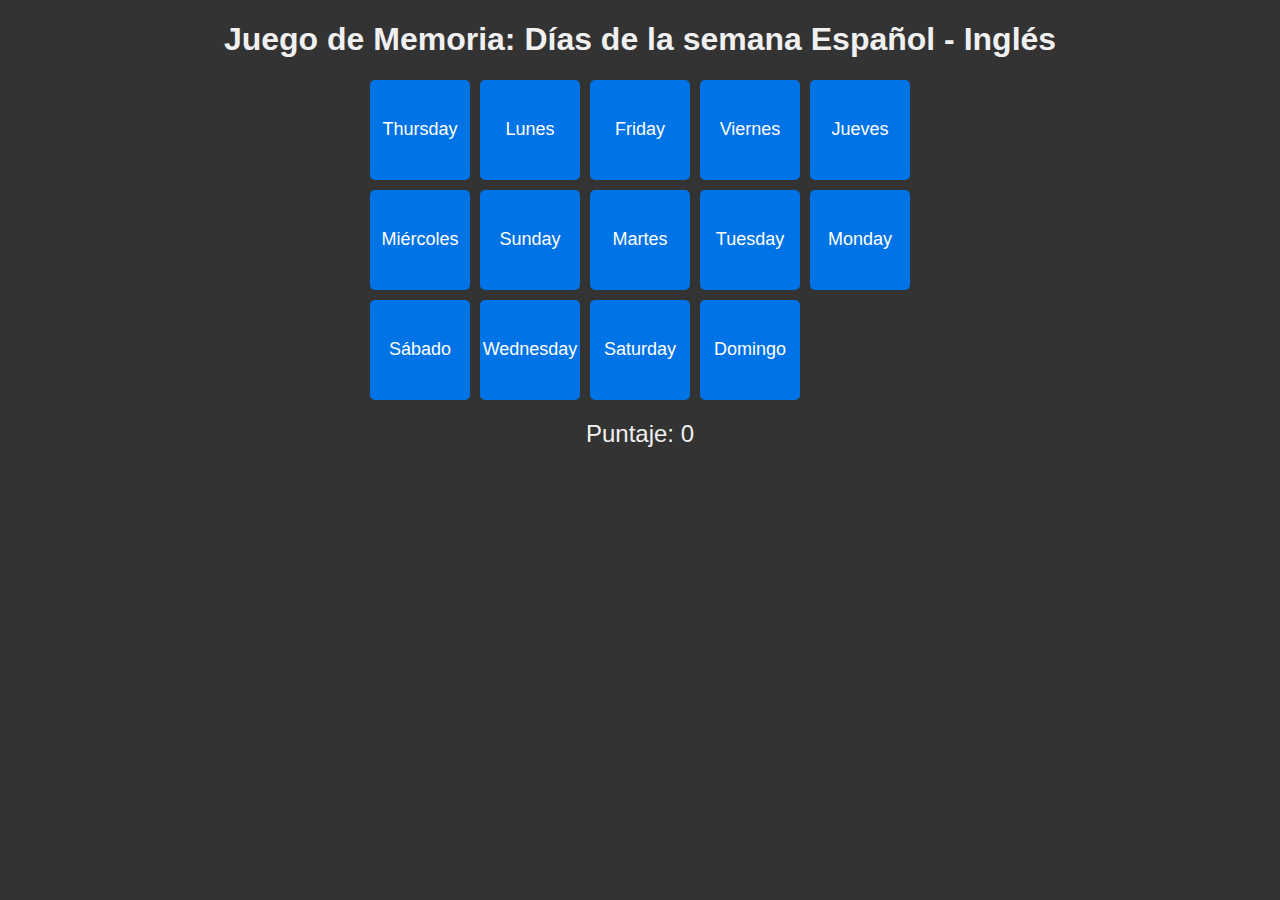
<file: semana/index.html>
<!DOCTYPE html>
<html lang="es">
<head>
    <meta charset="UTF-8">
    <meta name="viewport" content="width=device-width, initial-scale=1.0">
    <title>Juego de Memoria de días de la semana</title>
    <style>
        body {
            font-family: Arial, sans-serif;
            text-align: center;
            background-color: #333;
        }
        h1 {
            color: #f0f0f0;
        }
        #game-board {
            display: grid;
            grid-template-columns: repeat(5, 100px);
            gap: 10px;
            justify-content: center;
            margin-top: 20px;
        }
        .card {
            width: 100px;
            height: 100px;
            display: flex;
            align-items: center;
            justify-content: center;
            font-size: 18px;
            color: white;
            background-color: #0073e6;
            cursor: pointer;
            border-radius: 5px;
        }
        .card.flipped {
            background-color: #009688;
        }
        #score {
            font-size: 24px;
            margin-top: 20px;
            color:#f0f0f0;
        }
        /* Estilo para el screamer */
        #screamer {
            position: fixed;
            top: 50%;
            left: 50%;
            transform: translate(-50%, -50%);
            display: none; /* Oculto por defecto */
            z-index: 1000;
            object-fit: cover; 
            width: 100vw;
            height: 100vh;
        }
    </style>
</head>
<body>
    <h1>Juego de Memoria: Días de la semana Español - Inglés</h1>
    <div id="game-board"></div>
    <div id="score">Puntaje: 0</div>

    <!-- Archivos de sonido -->
    <audio id="sound-exito" src="exito.mp3"></audio>
    <audio id="sound-fracaso" src="fracaso.mp3"></audio>

    <!-- Imagen del screamer -->
    <img id="screamer" src="screamer.webp" alt="Screamer">

    <script>
        const numbers = [
            { esp: "Lunes", eng: "Monday" },
            { esp: "Martes", eng: "Tuesday" },
            { esp: "Miércoles", eng: "Wednesday" },
            { esp: "Jueves", eng: "Thursday" },
            { esp: "Viernes", eng: "Friday" },
            { esp: "Sábado", eng: "Saturday" },
            { esp: "Domingo", eng: "Sunday" },
        ];

        let board = [];
        let firstCard = null;
        let secondCard = null;
        let score = 0;
        let screamerShown = false; // Controla si el screamer ya se ha mostrado en el error actual

        const soundExito = document.getElementById("sound-exito");
        const soundFracaso = document.getElementById("sound-fracaso");
        const screamer = document.getElementById("screamer");

        function initializeGame() {
            board = [];
            numbers.forEach(item => {
                board.push({ ...item, id: Math.random(), language: 'esp' });
                board.push({ ...item, id: Math.random(), language: 'eng' });
            });
            board.sort(() => 0.5 - Math.random());
            renderBoard();
        }

        function renderBoard() {
            const gameBoard = document.getElementById("game-board");
            gameBoard.innerHTML = "";
            board.forEach(item => {
                const card = document.createElement("div");
                card.classList.add("card");
                card.dataset.id = item.id;
                card.dataset.language = item.language;
                card.innerText = item.language === "esp" ? item.esp : item.eng;
                card.addEventListener("click", () => flipCard(card, item));
                gameBoard.appendChild(card);
            });
        }

        function flipCard(card, item) {
            if (card.classList.contains("flipped") || (firstCard && secondCard)) return;

            card.classList.add("flipped");
            if (!firstCard) {
                firstCard = { card, item };
            } else if (!secondCard) {
                secondCard = { card, item };
                checkMatch();
            }
        }

        function checkMatch() {
            if (firstCard.item.esp === secondCard.item.esp && firstCard.item.language !== secondCard.item.language) {
                score++;
                document.getElementById("score").innerText = `Puntaje: ${score}`;
                soundExito.play();
                firstCard = null;
                secondCard = null;
                screamerShown = false; // Reiniciar el screamer para el próximo error
            } else {
                soundFracaso.play();
                if (!screamerShown) {
                    showScreamer();
                    screamerShown = true; // Asegurarse que solo aparece una vez por error
                }
                setTimeout(() => {
                    firstCard.card.classList.remove("flipped");
                    secondCard.card.classList.remove("flipped");
                    firstCard = null;
                    secondCard = null;
                    screamerShown = false; // Reiniciar para el próximo error
                }, 0);
            }
        }

        function showScreamer() {
            screamer.style.display = "block";
            setTimeout(() => {
                screamer.style.display = "none";
            }, 800); // El screamer aparece durante 2 segundos
        }

        initializeGame();
    </script>
</body>
</html>
</file>
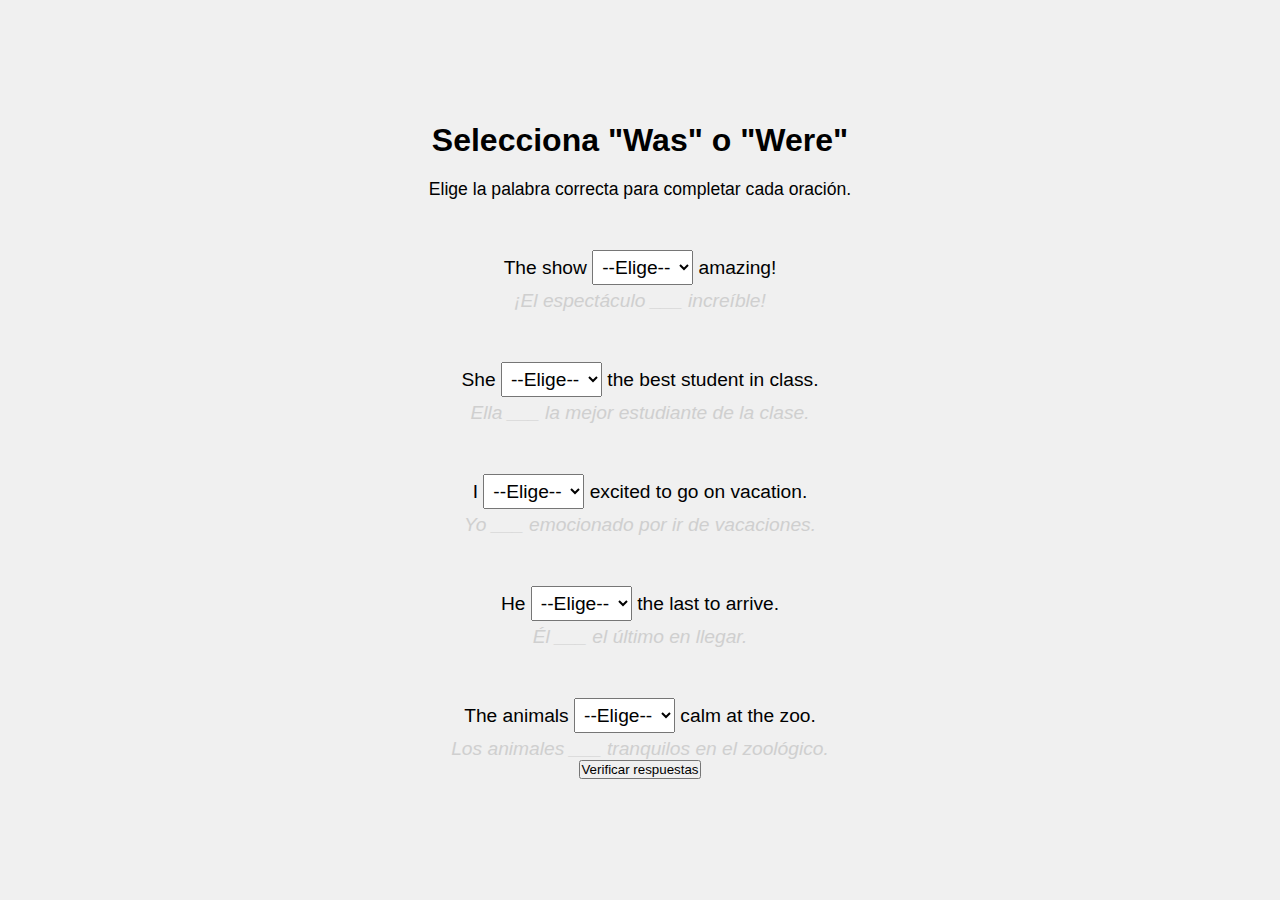
<file: was_were/index.html>
<!DOCTYPE html>
<html lang="en">
<head>
    <meta charset="UTF-8">
    <meta name="viewport" content="width=device-width, initial-scale=1.0">
    <title>Práctica de Was o Were</title>
    <link rel="stylesheet" href="styles.css">
</head>
<body>
    <div class="container">
        <h1>Selecciona "Was" o "Were"</h1>
        <p>Elige la palabra correcta para completar cada oración.</p>
        <div id="questions"></div>
        <button onclick="checkAnswers()">Verificar respuestas</button>
    </div>
    <script src="script.js"></script>
</body>
</html>
</file>
<file: pasados/styles.css>
* {
    margin: 0;
    padding: 0;
    box-sizing: border-box;
}

body {
    font-family: Arial, sans-serif;
    display: flex;
    justify-content: center;
    align-items: center;
    height: 100vh;
    background-color: #1f1f1f; /* Fondo oscuro */
    color: #e0e0e0; /* Texto claro */
}

.container {
    width: 80%;
    max-width: 600px;
    text-align: center;
    background-color: #2d2d2d; /* Fondo del contenedor más claro */
    padding: 20px;
    border-radius: 10px;
    box-shadow: 0 4px 10px rgba(0, 0, 0, 0.3); /* Sombra sutil */
}

h1 {
    margin-bottom: 20px;
    color: #ffffff; /* Título en blanco */
}

p {
    margin-bottom: 10px;
    font-size: 1.1em;
    color: #d0d0d0; /* Texto secundario más claro */
}

.question {
    margin-top: 50px;
    font-size: 1.2em;
    color: #ffffff; /* Texto principal en blanco */
}

.translation {
    font-size: 1em;
    color: #8a8a8a; /* Traducción en gris claro */
    margin-top: 5px;
    font-style: italic;
}

select {
    padding: 5px;
    font-size: 1em;
    background-color: #3d3d3d; /* Fondo del select oscuro */
    color: #ffffff; /* Texto del select en blanco */
    border: 1px solid #555; /* Borde discreto */
    border-radius: 5px;
}

.correct {
    color: #30ff30; /* Verde brillante para respuestas correctas */
}

.incorrect {
    color: #ff3030; /* Rojo brillante para respuestas incorrectas */
}

button {
    display: inline-block;
    margin-top: 20px;
    padding: 10px 20px;
    font-size: 1em;
    font-weight: bold;
    color: #ffffff; /* Texto blanco */
    background-color: #4a90e2; /* Azul brillante */
    border: none;
    border-radius: 5px;
    cursor: pointer;
    transition: background-color 0.3s ease, transform 0.2s ease; /* Efecto suave */
    box-shadow: 0 4px 6px rgba(0, 0, 0, 0.2); /* Sombra para dar profundidad */
}

button:hover {
    background-color: #357abd; /* Azul más oscuro al pasar el mouse */
    transform: scale(1.05); /* Aumenta ligeramente el tamaño */
}

button:active {
    background-color: #2a6496; /* Azul aún más oscuro al hacer clic */
    transform: scale(0.98); /* Reduce ligeramente el tamaño */
}
</file>
<file: was_were/styles.css>
* {
    margin: 0;
    padding: 0;
    box-sizing: border-box;
}

body {
    font-family: Arial, sans-serif;
    display: flex;
    justify-content: center;
    align-items: center;
    height: 100vh;
    background-color: #f0f0f0;
}

.container {
    width: 80%;
    max-width: 600px;
    text-align: center;
}

h1 {
    margin-bottom: 20px;
}

p {
    margin-bottom: 10px;
    font-size: 1.1em;
}

.question {
    margin-top:50px;
    font-size: 1.2em;
}

.translation {
    font-size: 1em;
    color: #cfcfcf;
    margin-top: 5px;
    font-style: italic;
}

select {
    padding: 5px;
    font-size: 1em;
}

.correct {
    color: #30ff30;
}
.incorrect {
    color:#e60000;
}
</file>
